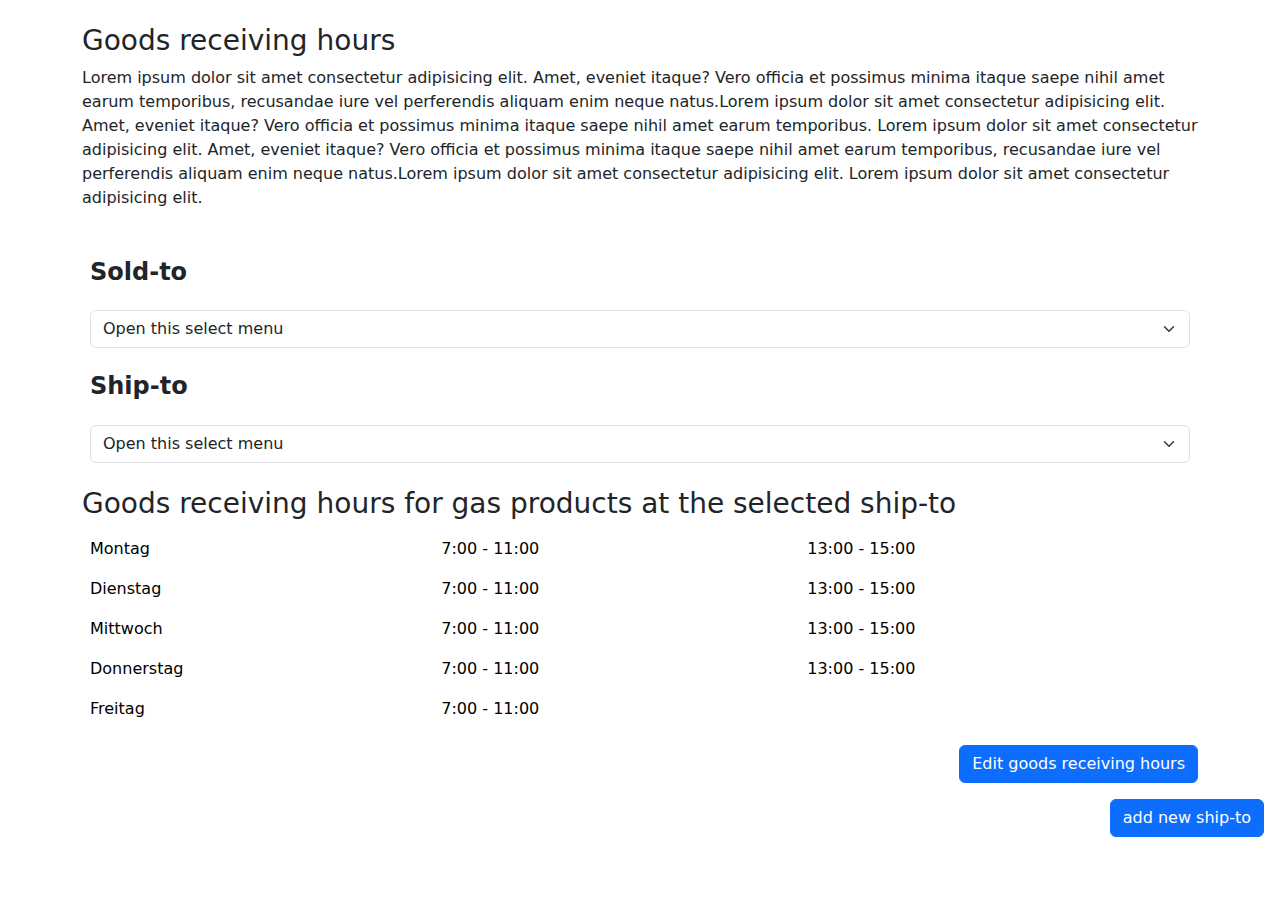
<file: Assignment/index1.html>
<!DOCTYPE html>
<html lang="en">
  <head>
    <meta charset="UTF-8" />
    <meta http-equiv="X-UA-Compatible" content="IE=edge" />
    <meta name="viewport" content="width=device-width, initial-scale=1.0" />
    <title>BackBone</title>
    <link rel="stylesheet" href="page1.css" />
    <script src="https://cdn.jsdelivr.net/npm/bootstrap@5.3.0-alpha3/dist/js/bootstrap.bundle.min.js"></script>
    <link
      href="https://cdn.jsdelivr.net/npm/bootstrap@5.3.0-alpha3/dist/css/bootstrap.min.css"
      rel="stylesheet"
    />
  </head>
  <body>
    <script type="text/template" id="form-view">
          <div class="container">
          <br/>
            <h3>Goods receiving hours</h3>
            <p>Lorem ipsum dolor sit amet consectetur adipisicing elit.
               Amet, eveniet itaque? Vero officia et possimus minima itaque saepe nihil amet earum temporibus,
               recusandae iure vel perferendis aliquam enim neque natus.Lorem ipsum dolor sit amet consectetur adipisicing elit.
               Amet, eveniet itaque? Vero officia et possimus minima itaque saepe nihil amet earum temporibus.
               Lorem ipsum dolor sit amet consectetur adipisicing elit.
               Amet, eveniet itaque? Vero officia et possimus minima itaque saepe nihil amet earum temporibus,
               recusandae iure vel perferendis aliquam enim neque natus.Lorem ipsum dolor sit amet consectetur adipisicing elit. Lorem ipsum dolor sit amet consectetur adipisicing elit.
            </p>
            <br/>

            <div class="d-flex flex-column p-2 mb-3 gap-4">

                 <div class="d-flex flex-column gap-3">

                 <h4 class="fw-bold">Sold-to</h4>

                 <select class="form-select" aria-label="Default select example">

                 <option selected>Open this select menu</option>

                 <option value="1">Location1</option>

                <option value="2">Location2</option>

                <option value="3">Location3</option>

                 </select>

                 </div>

                 <div class="d-flex flex-column gap-3">

                <h4 class="fw-bold">Ship-to</h4>

                 <select class="form-select" aria-label="Default select example">

               <option selected>Open this select menu</option>
                <option value="1">Location1</option>

                 <option value="2">Location2</option>

                 <option value="3">Location3</option>

                 </select>

                 </div>

        </div>

        <h3>Goods receiving hours for gas products at the selected ship-to </h3>
          <table class="table table-borderless">
              <tbody>
                <tr>
                  <td >Montag</td>
                  <td>7:00 - 11:00</td>
                  <td>13:00 - 15:00</td>
                </tr>
                <tr>
                  <td>Dienstag</td>
                  <td>7:00 - 11:00</td>
                  <td>13:00 - 15:00</td>
                </tr>
                <tr>
                  <td >Mittwoch</td>
                  <td>7:00 - 11:00</td>
                  <td>13:00 - 15:00</td>
                </tr>
                <tr>
                  <td>Donnerstag</td>
                  <td>7:00 - 11:00</td>
                  <td>13:00 - 15:00</td>
                </tr>
                <tr>
                  <td>Freitag</td>
                  <td>7:00 - 11:00</td>

                </tr>
              </tbody>
            </table>
            <div class="d-flex justify-content-end w-100 mt-auto">
              <button class="btn btn-primary float-end">Edit goods receiving hours</button>
          </div>
        </div>
      <div class='d-flex justify-content-end w-100 p-3 mt-auto '>
          <button class="btn btn-primary float-end ">add new ship-to</button>
      </div>
    </div>
  </div>
    </script>

    <div id="demo"></div>
    <script src="./lib/jquerylib.js"></script>
    <script src="./lib/underscorelib.js"></script>
    <script src="./lib/backbone.js"></script>
    <script src="./index.js"></script>
  </body>
</html>
</file>
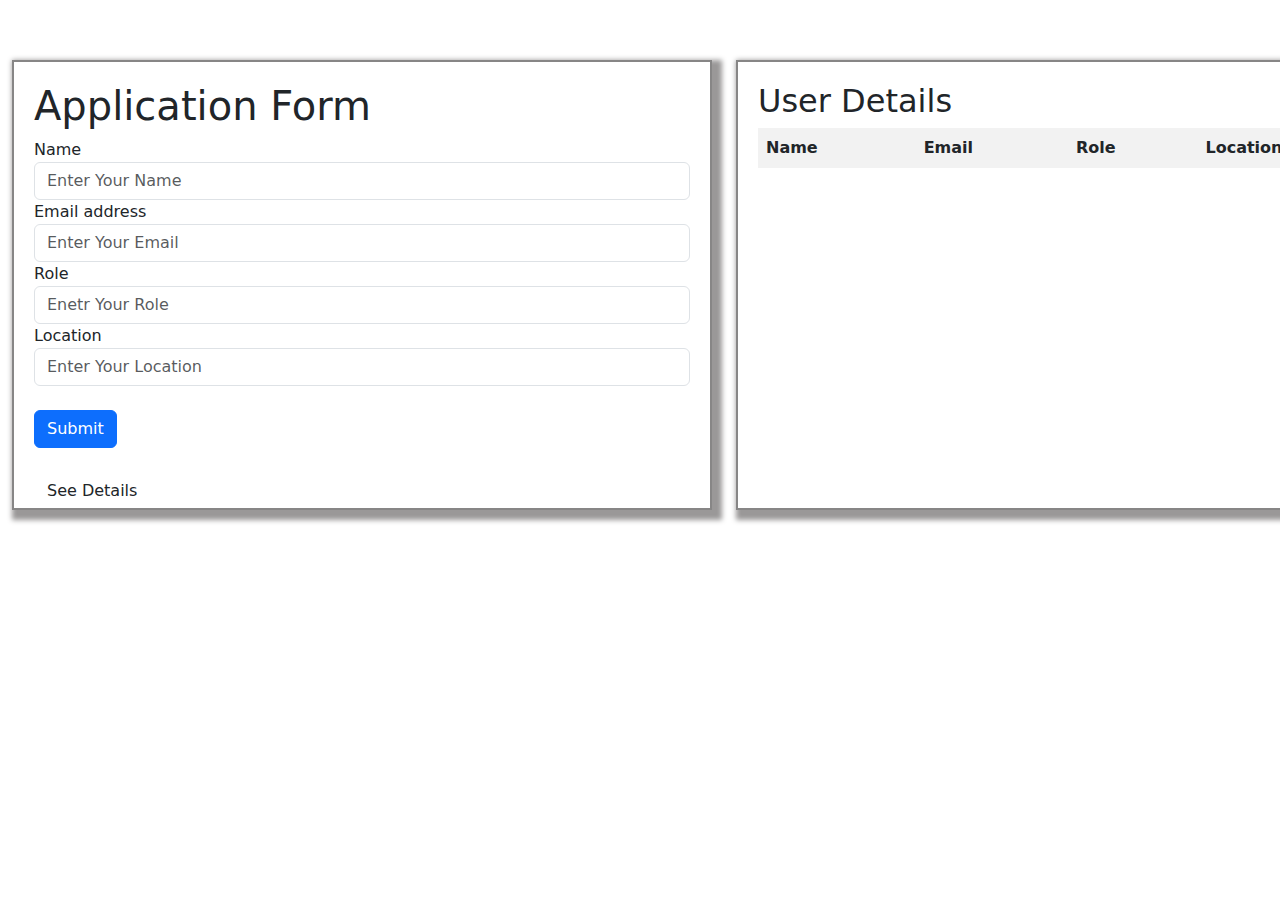
<file: JavaScript/BackBone/index1.html>
<!DOCTYPE html>
<html lang="en">
  <head>
    <meta charset="UTF-8" />
    <meta http-equiv="X-UA-Compatible" content="IE=edge" />
    <meta name="viewport" content="width=device-width, initial-scale=1.0" />
    <title>Document</title>
    <link rel="stylesheet" href="form.css" />
    <script src="https://cdn.jsdelivr.net/npm/bootstrap@5.3.0-alpha3/dist/js/bootstrap.bundle.min.js"></script>
    <link
      href="https://cdn.jsdelivr.net/npm/bootstrap@5.3.0-alpha3/dist/css/bootstrap.min.css"
      rel="stylesheet"
    />
  </head>
  <body>
    <script type="text/template" id="form-view">
          <div class="container-all">
          <div class="container">
            <div class="formbox">
            <h1>Application Form</h1>


              <form>
                <div class="form-group">
                    <label for="name">Name</label>
                    <input type="text" class="form-control" id="name" placeholder="Enter Your Name" required title="Enter your Name" >

                </div>

                    <div class="form-group">
                        <label for="email">Email address</label>
                        <input type="email" class="form-control" id="email" aria-describedby="emailHelp" placeholder="Enter Your Email" required>
                    </div>
                    <div class="form-group">
                        <label for="role">Role</label>
                        <input type="text" class="form-control" id="role" placeholder="Enetr Your Role" required>
                    </div>
                    <div class="form-group">
                        <label for="location">Location</label>
                        <input type="text" class="form-control" id="location" placeholder="Enter Your Location" required>
                    </div>
                  <br/>
                    <button type="submit" class="btn btn-primary">Submit</button>
                </form>
                 <br/>
                <button class="btn btn-primary-bold " id="det">See Details</button>
            </div>
          </div>

            <br/>
            <br/>
            <div class="container">
              <div class="tablebox">
              <h2>User Details</h2>
            <table id="my-table">
              <thead>
                <tr>
                  <th>Name</th>
                  <th>Email</th>
                  <th>Role</th>
                  <th>Location</th>

                </tr>
              </thead>
              <tbody>
                <tr>
                  <td></td>
                  <td></td>
                  <td></td>

                </tr>
              </tbody>
            </table>
          </div>
        </div>

      </div>
    </script>

    <div id="demo"></div>
    <script src="./javascript/lib/jquerylib.js"></script>
    <script src="./javascript/lib/underscorelib.js"></script>
    <script src="./javascript/lib/backbone.js"></script>
    <script src="./javascript/lib/main.js"></script>
  </body>
</html>
</file>
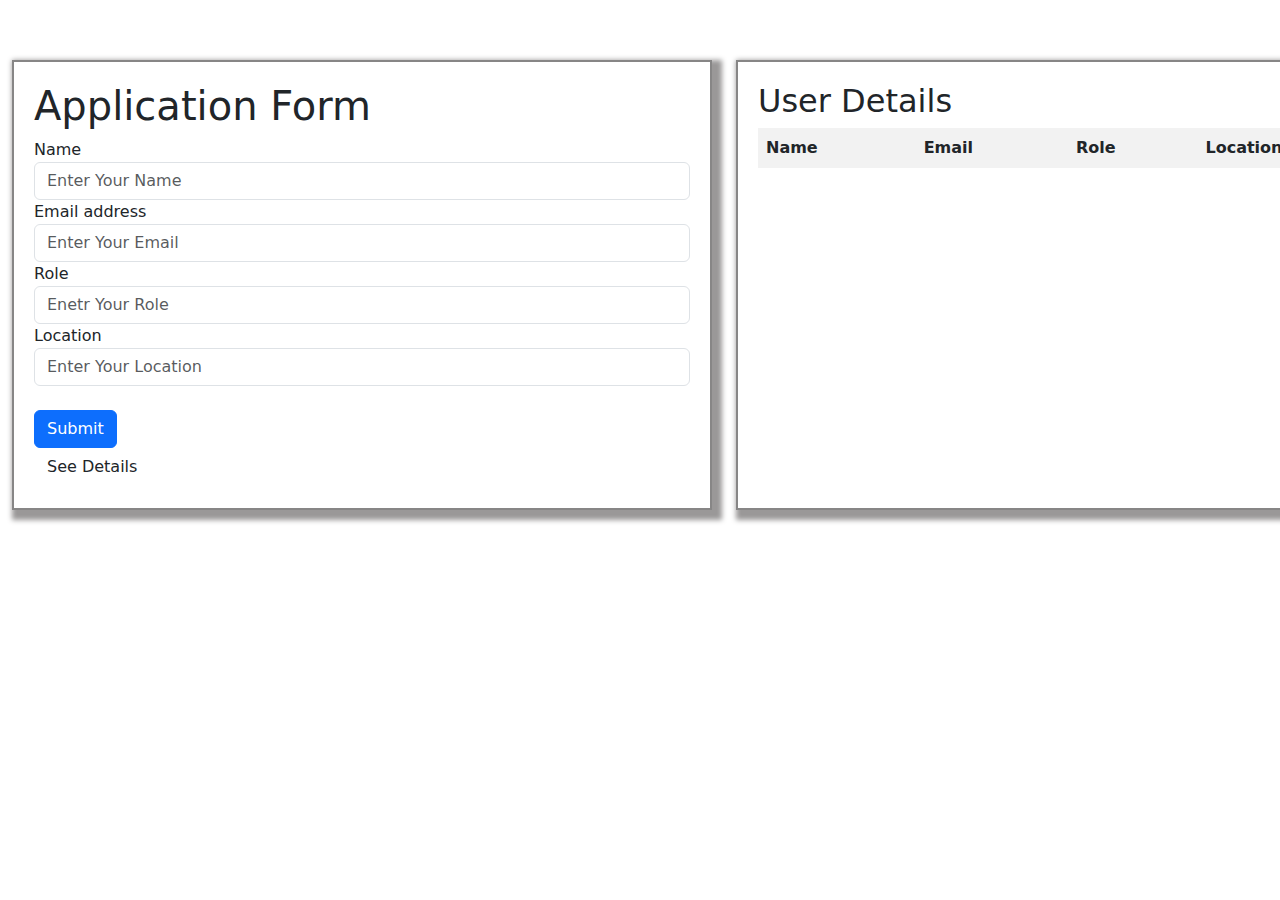
<file: JavaScript/BackBone/index2.html>
<!DOCTYPE html>
<html lang="en">
  <head>
    <meta charset="UTF-8" />
    <meta http-equiv="X-UA-Compatible" content="IE=edge" />
    <meta name="viewport" content="width=device-width, initial-scale=1.0" />
    <title>Document</title>
    <link rel="stylesheet" href="form.css" />
    <script src="https://cdn.jsdelivr.net/npm/bootstrap@5.3.0-alpha3/dist/js/bootstrap.bundle.min.js"></script>
    <link
      href="https://cdn.jsdelivr.net/npm/bootstrap@5.3.0-alpha3/dist/css/bootstrap.min.css"
      rel="stylesheet"
    />

  </head>
  <body>
      <script type="text/template" id="form-view">
          <div class="container-all">
          <div class="container">
            <div class="formbox">
            <h1>Application Form</h1>
         
            
              <form>
                <div class="form-group">
                    <label for="name">Name</label>
                    <input type="text" class="form-control" id="name" placeholder="Enter Your Name" required title="Enter your Name" >
                   
                </div>
                  
                    <div class="form-group">
                        <label for="email">Email address</label>
                        <input type="email" class="form-control" id="email" aria-describedby="emailHelp" placeholder="Enter Your Email" required>
                    </div>
                    <div class="form-group">
                        <label for="role">Role</label>
                        <input type="text" class="form-control" id="role" placeholder="Enetr Your Role" required>
                    </div>
                    <div class="form-group">
                        <label for="location">Location</label>
                        <input type="text" class="form-control" id="location" placeholder="Enter Your Location" required>
                    </div>
                  <br/>
                    <button type="submit" class="btn btn-primary">Submit</button>
                </form>
                <button class="btn btn-primary-bold">See Details</button>
            </div>
          </div>

            <br/>
            <br/>
            <div class="container">
              <div class="tablebox">
              <h2>User Details</h2>
            <table id="my-table">
              <thead>
                <tr>
                  <th>Name</th>
                  <th>Email</th>
                  <th>Role</th>
                  <th>Location</th>
                
                </tr>
              </thead>
              <tbody>
                <tr>
                  <td></td>
                  <td></td>
                  <td></td>
                 
                </tr>
              </tbody>
            </table>
          </div>
        </div>
        
      </div>

    
    </script>
    
    <div id="demo"></div>
    <script src="./javascript/lib/jquerylib.js"></script>
    <script src="./javascript/lib/underscorelib.js"></script>
    <script src="./javascript/lib/backbone.js"></script>
    <script src="./javascript/lib/main.js"></script>
  </body>
</html>
</file>
<file: Assignment/page1.css>
#cont{
    height: 100%;
    margin: 60px auto;
    border: 2px solid rgb(210, 207, 207);
    padding: 20px;
    background-color:lightblue;
    position: relative; 
}

@media only screen and (max-width: 600px) {
    #cont{
        flex-wrap : wrap
    }
}
#main{
    display: flex;
}
#cont2{
    width: 630px;
    height: 300px;
    margin: 60px auto; 
    padding: 20px;
    margin-top: auto;
    border: 1px solid grey;
    
   
    
}
.right{
    float: right;
}
.left{
    /* float: right;
    position: relative; */
    /* bottom: -60px;
    right: 30px; */
    /* bottom: 0px; */
   /* margin-top: auto; */
   display: flex;
   justify-content: end;    
   margin-top: auto;
}
</file>
<file: JavaScript/BackBone/form.css>
.formbox{
    width: 700px;
    height: 450px;
    border: 2px solid rgb(135, 134, 134);
    padding: 20px;
    box-shadow: 5px 5px 5px 5px #9a9898;
  
 
    
    margin: 60px auto;
}
.container-all{
    display: flex;
}


.tablebox{
    width: 700px;
    height: 450px;
    margin: 60px auto;
    border: 2px solid rgb(135, 134, 134);
    padding: 20px;
    box-shadow: 5px 5px 5px 5px #9a9898;
}
table {
    border-collapse: collapse;
    width: 100%;
  }
  
  thead {
    background-color: #f2f2f2;
  }
  
  th, td {
    text-align: left;
    padding: 8px;
  }
  
  th {
    font-weight: bold;
  }
  
  tr:nth-child(even) {
    background-color: #f2f2f2;
  }
  
  tr:hover {
    background-color: #746e95;
  }
</file>
